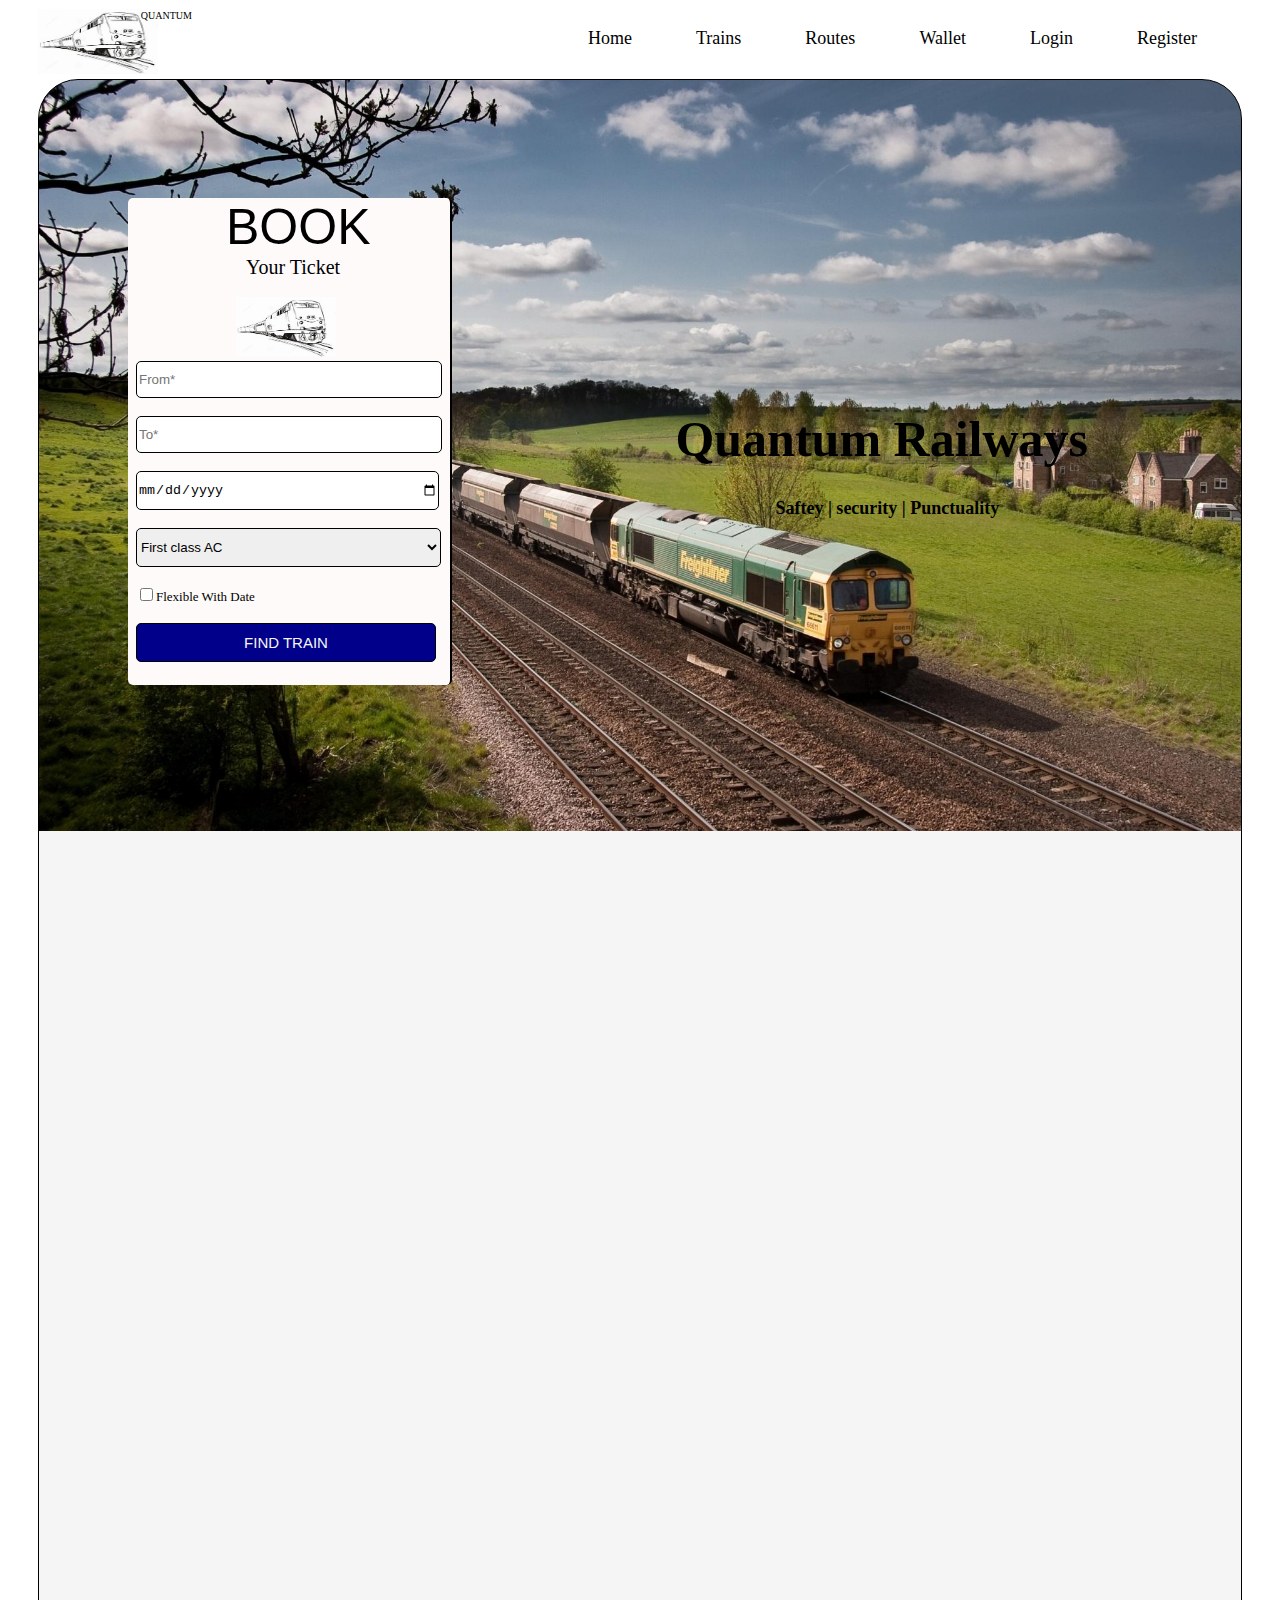
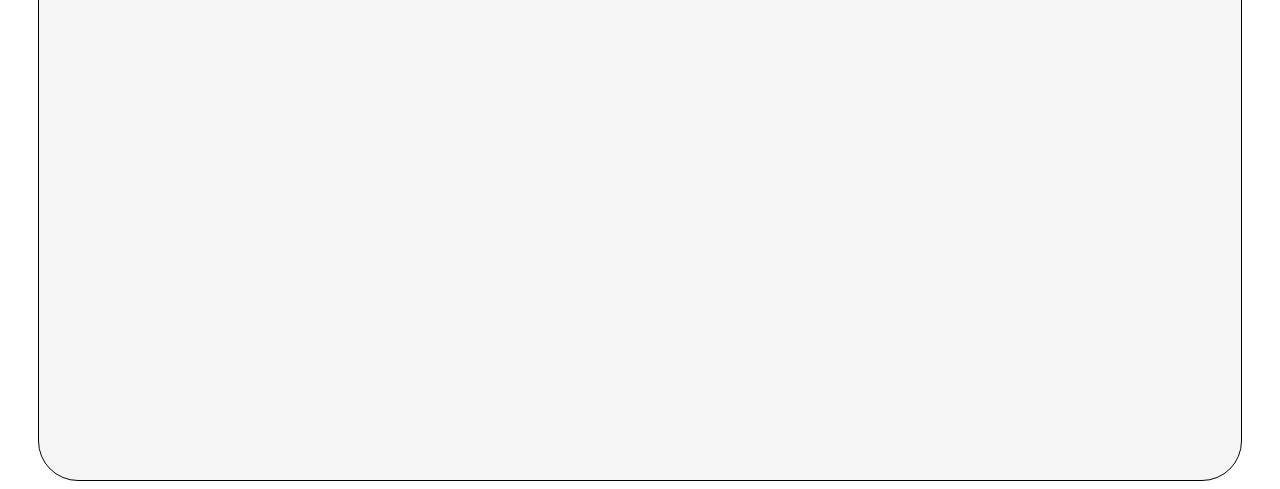
<file: index.html>
<!DOCTYPE html>
<html lang="en">
<head>
    <meta charset="UTF-8">
    <meta name="viewport" content="width=device-width, initial-scale=1.0">
    <link rel="stylesheet" href="home.css">
    <title>Document</title>
</head>
<body>
    <nav class="nav">
     <img src="trainsketch.jpg" alt="logo" width="120px" height="65px" style="position: absolute; left:3%; top: 1%;">
     <p style="position: absolute; left: 11%;top: 0%; font-size: 10px;">QUANTUM</p>  
     <a href="index.html">Home</a>
     <a href="#">Trains</a>
     <a href="#">Routes</a>
     <a href="#">Wallet</a>
     <a href="login.html">Login</a>
     <a href="creat_account.html">Register</a>
    </nav>
<main class="main">
 <section class="route">
     <h1 style="font-family:'Franklin Gothic Medium', 'Arial Narrow', Arial, sans-serif; font-weight: 200;  font-size: 50px; margin: 0px; margin-left: 90px; ">BOOK</h1>
     <h1 style="font-family: serif; font-weight: 200; font-size:20px; font-style:;  margin:0px; margin-left: 110px; ">Your Ticket</h1><br>
     <img src="trainsketch.jpg" alt="train image" style="height: 60px; width: 100px; padding-left: 100px;"><br>
     <form method="POST" action="">
         <input type="text" name="start" placeholder="From*"><br>
         <br>
         <input type="text" name="destination" placeholder="To*"><br>
         <br>
         <input type="date" name="date" placeholder="Date-Month-year"><br>
         <br>
         <select>
             <option value="First class">First class AC</option>
             <option value="AC chair class">Ac chair class</option>
             <option value="Sleeper class">Sleeper class</option>
             <option value="unreserved seating">2nd class</option>
         </select><br>
         <br>
         <input  type="checkbox" value="Flexible with date" ><span style="font-size: 13px;">Flexible With Date</span><br>
         <br>
         <input type="submit" value="FIND TRAIN"><br>
         <br>
     </form>
 </section> 
 <section class="side-heading">
    <h1>Quantum Railways</h1>
    <h5>Saftey | security | Punctuality</h5>
 </main>   
 </section>  
</body>
</html>
</file>
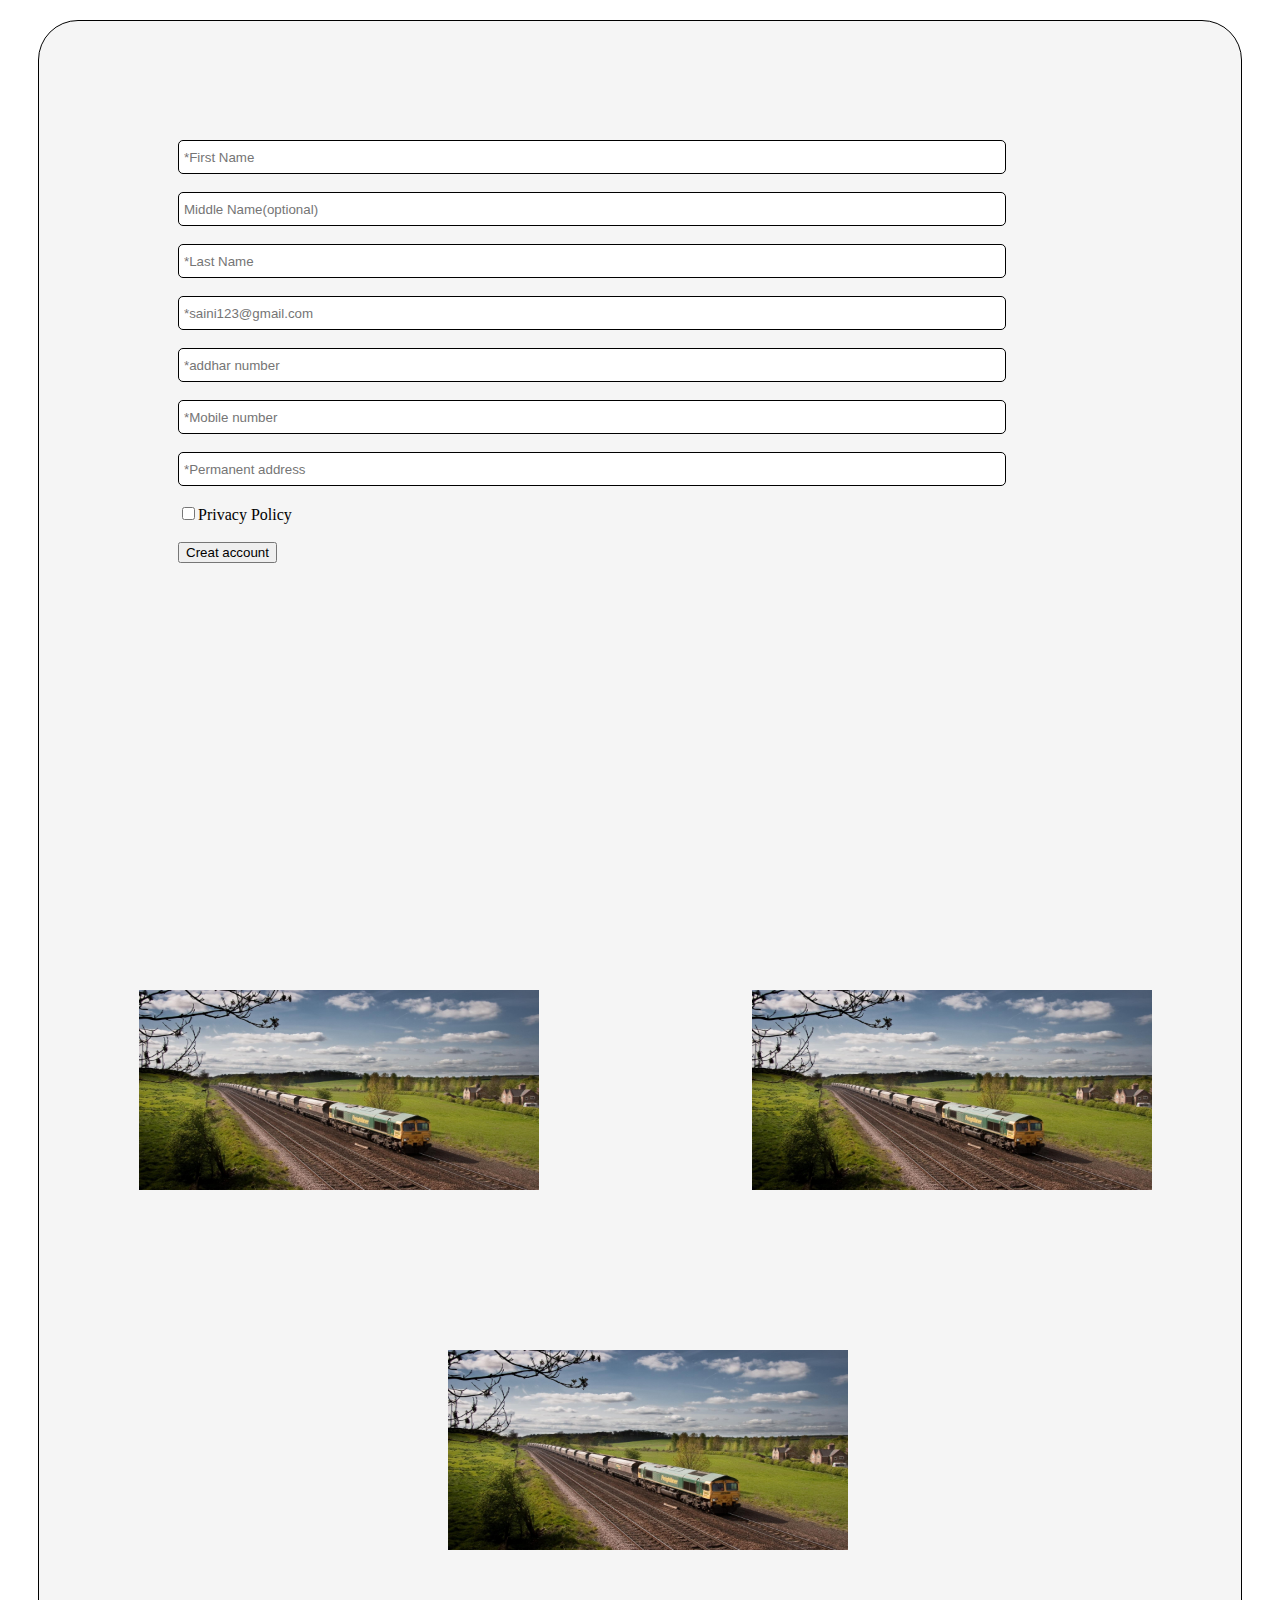
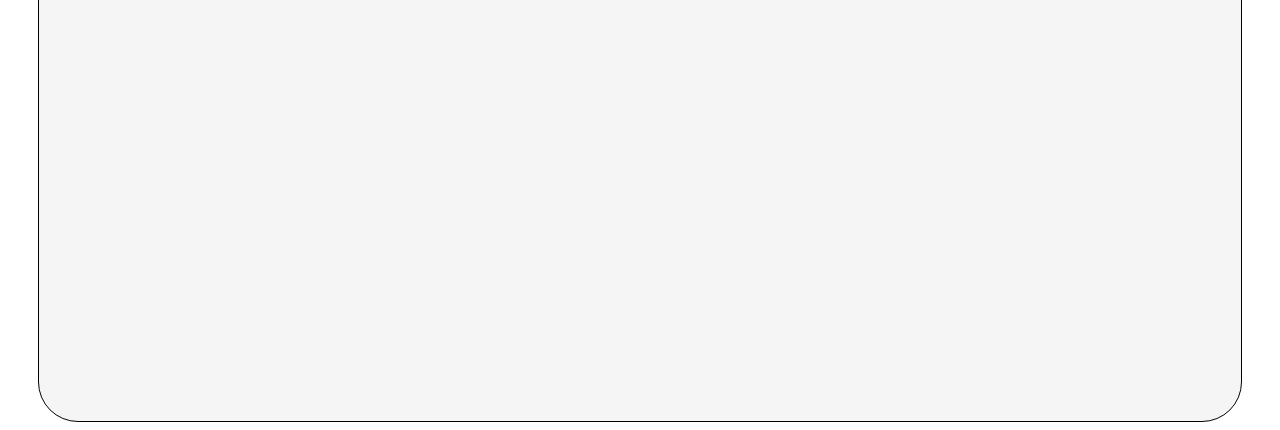
<file: creat_account.html>
<!DOCTYPE html>
<html lang="en">
<head>
    <meta charset="UTF-8">
    <meta name="viewport" content="width=device-width, initial-scale=1.0">
    <title>Creat Account</title>
    <style> 
        .main
       {
         border: 1px solid black;
          border-radius: 40px;
          padding:1000px;
         margin-top: 10px;
           padding-left: 100px;
          padding-right: 100px;
            margin-left:30px;
           margin-right: 30px;
           background-color:whitesmoke;
       }
          .form
          {
            position: absolute;
            top:10%;
            left:10%; 
            width:80%;
            height: 50%;
            padding:50px;
          }
           .form input[type="text"]
           {
               width: 80%;
               height: 30px;
               border: 1px solid black;
               border-radius: 5px;
               padding-left: 5px;
           }
    </style>
</head>
<body>
    <h2></h2>
    <main class="main">
    <section class="form">
        <form method="GET" action="">
            <input type="text" name="fname" placeholder="*First Name"><br>
            <br> 
            <input type="text" name="Mname" placeholder="Middle Name(optional)"><br>
            <br> 
            <input type="text" name="lname" placeholder="*Last Name"><br>
            <br>
            <input type="text" name="email" placeholder="*saini123@gmail.com"><br>
            <br>
            <input type="text"  name="adhar_number" placeholder="*addhar number"><br>
            <br>
            <input type="text"  name="phonenumber"  placeholder="*Mobile number"><br>
            <br>
            <input type="text"   name="adresss" placeholder="*Permanent address" >
            <br>
            <br>
            <input type="checkbox" name="privacy policy" value="accept"><span>Privacy Policy</span><br>
            <br>
            <input type="submit"   value="Creat account" > 
        </form>
    </section>
    <section>
        <img src="train1.jpg" width="400px" height="200px" style="position: absolute; top:110%; clip-path: ;">
        <img src="train1.jpg" width="400px" height="200px" style="position: absolute; top:110%; right: 10%; clip-path: ;">
        <img src="train1.jpg" width="400px" height="200px" style="position: absolute; top:150%; left: 35%; clip-path: ;"> 
    </section>
    </main>
</body>
</html>
</file>
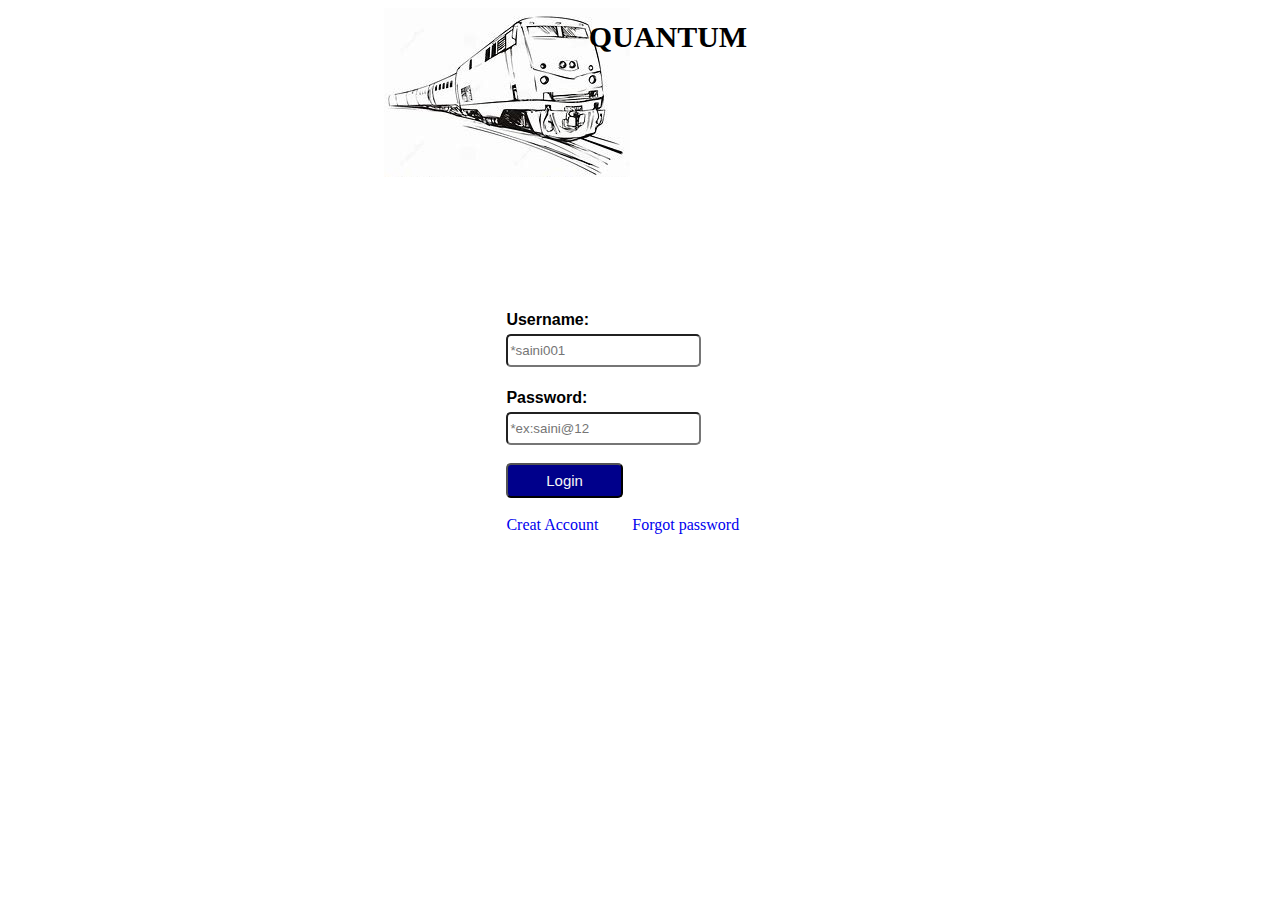
<file: login.html>
<!DOCTYPE html>
<html lang="en">
<head>
    <meta charset="UTF-8">
    <meta name="viewport" content="width=device-width, initial-scale=1.0">
    <title>login</title>
    <style>
        .form
        {
            padding:20px;
            padding-right: 50px;
            position: absolute;
            top: 30%;
            left:38%;
        }
        .form input[type="text"]
        {
            width: 80%;
            padding-top:7px;
            padding-bottom: 7px;
            border-radius: 5px;
        }
        .form input[type="text"]:hover
        {
         width: 100%;
         border-radius: 15px;
        }
        .form input[type="password"]
        {
            width: 80%;
            padding-top:7px;
            padding-bottom: 7px;
            border-radius: 5px;
        }
        .form input[type="password"]:hover
        {
         width: 100%;
         border-radius: 15px;
        }
        form input[type="submit"]
        {
            width: 50%;
            padding-top:7px;
            padding-bottom: 7px;
            border-radius: 5px;
            background-color: darkblue;
            color: whitesmoke;
            font-size: 15px;
        }
        .heading
        {
            position:absolute;
            left:46%;
            top: 0%;
            font-size: 15px;
            z-index: 1;
        } 

    </style>
</head>
<body>
    <div class="heading">
        <h1>QUANTUM</h1>
    </div>
    <img src="trainsketch.jpg" style="position: absolute; left: 30%;" >
    <section class="form">
        <form method="GET" action="">
            <h4 style="margin-bottom: 5px; font-family:Arial, Helvetica, sans-serif;">Username:</h4>
            <input type="text" placeholder="*saini001" name="username">
            <h4 style="margin-bottom: 5px; font-family:Arial, Helvetica, sans-serif;">Password:</h4>
            <input type="password" name="password" placeholder="*ex:saini@12"><br>
            <br>
            <input type="submit" value="Login">
            <br>
            <br>
            <a href="creat_account.html" style="margin-right: 30px; text-decoration: none;" target="blank" >Creat Account</a>
            <a href="#" style="text-decoration: none;" >Forgot password</a>
        </form>
    </section>
</body>
</html>
</file>
<file: home.css>
.nav  a
{
    text-decoration: none;
    color: black;
    padding: 8px;
    margin:10px;
    font-size: 18px;
    padding-left: 20px;
    padding-right: 20px;
}
.nav
{
    padding:20px;
    padding-left:550px;
}
.nav a:hover
{
    color:lightcoral;
}

.side-heading
{
    position:absolute;
    right: 15%;
    top:45%;
}
.side-heading h1
{
font-size: 50px;
margin-bottom: 10px;
margin-top: 5px;
}
.side-heading h5 
{
font-size: 18px;
margin-left:100px;
}
.route
{
border: 0px solid black;
border-radius: 5px;
border-right: 2px solid black;
padding:40px;
position: absolute;
top:22%;
left:10%;
padding-top: 0px;
padding-bottom: 5px;
padding-left: 8px;
padding-right: 8px;
background-color:snow;
}
.main
{
    border: 1px solid black;
    border-radius: 40px;
    padding:1000px;
    margin-top: 10px;
    padding-left: 100px;
    padding-right: 100px;
    margin-left:30px;
    margin-right: 30px;
    background: url("train1.jpg")  no-repeat;
    background-size: 100%;
    background-color:whitesmoke;
}
.route input[type="text"]
{
    border: 1px solid black;
    border-radius: 5px;
    width: 300px;
    padding-top: 10px;
    padding-bottom: 10px;
}
.route select 
{ 
    border: 1px solid black;
    border-radius: 5px;
    width: 305px;
    padding-top: 10px;
    padding-bottom: 10px;
}
.route input[type="submit"]
{
    background-color: darkblue;
    color: whitesmoke;
    font-size: 15px;
    border: 1px solid black;
    border-radius: 5px;
    width: 300px;
    padding-top: 10px;
    padding-bottom: 10px;
}
.route input[type="date"]
{
    border: 1px solid black;
    border-radius: 5px;
    width: 300px;
    padding-top: 10px;
    padding-bottom: 10px;
}
</file>
